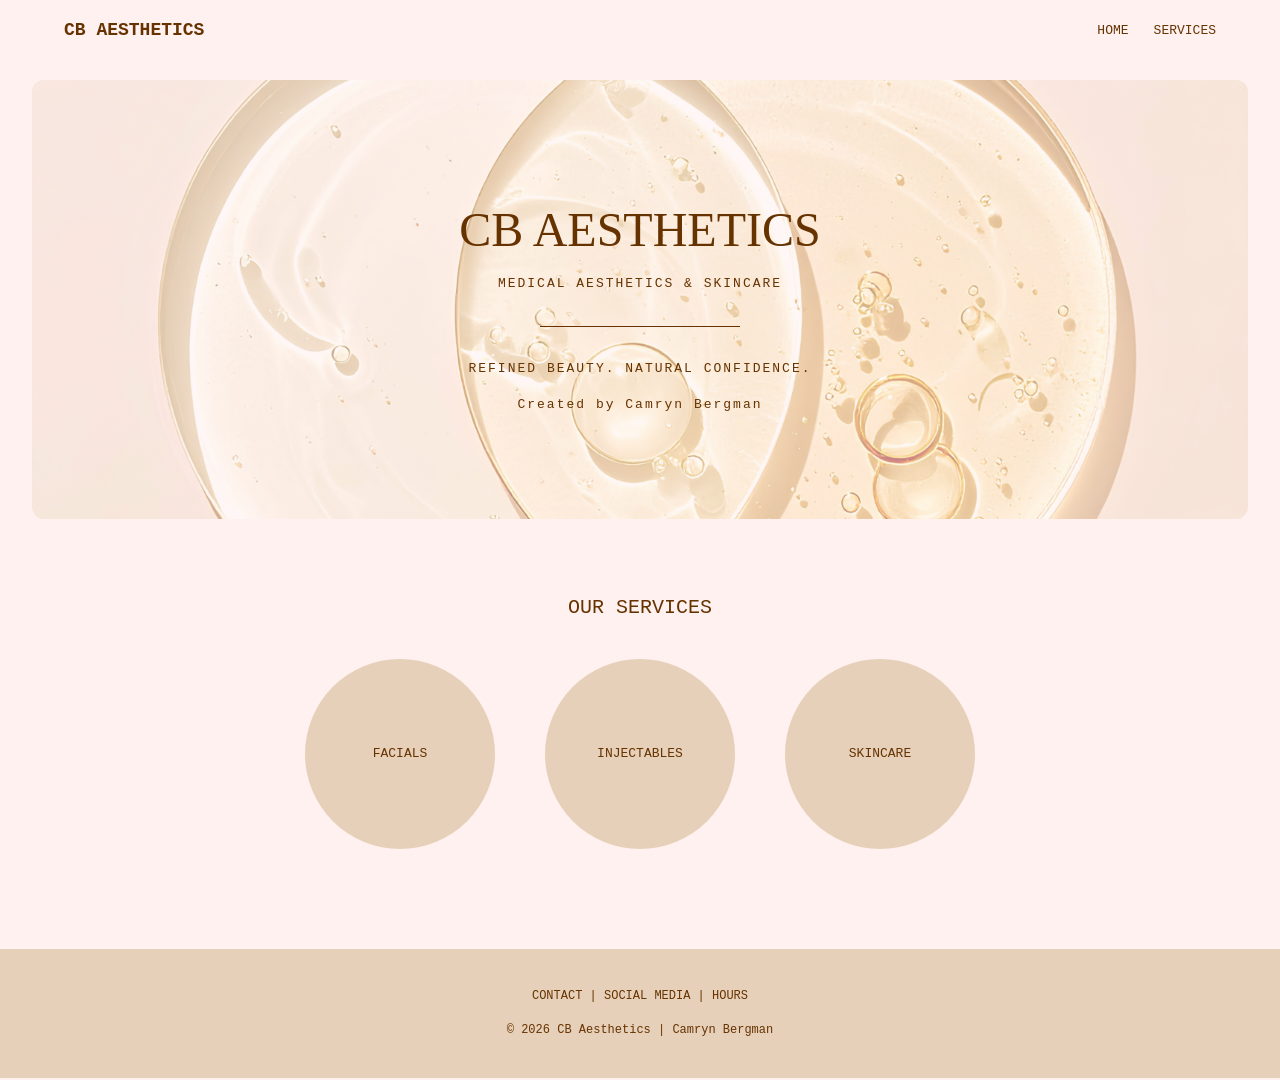
<file: index.html>
<!DOCTYPE html>
<html lang="en">
<head>
    <meta charset="UTF-8">
    <meta name="viewport" content="width=device-width, initial-scale=1.0">
    <title>Home | CB Aesthetics</title>
    <link rel="stylesheet" href="style.css">
</head>

<body>

    <header>
        <nav>
            <h2>CB AESTHETICS</h2>
            <ul>
                <li><a href="index.html">HOME</a></li>
                <li><a href="services.html">SERVICES</a></li>
            </ul>
        </nav>

        <div class="hero">
            <h1>CB AESTHETICS</h1>
            <p>MEDICAL AESTHETICS &amp; SKINCARE</p>
            <hr>
            <p>REFINED BEAUTY. NATURAL CONFIDENCE.</p>
            <p>Created by Camryn Bergman</p>
        </div>
    </header>

    <main>
        <section class="services-preview">
            <h2>OUR SERVICES</h2>

            <div class="service-container">
                <div class="service">
                    <h3>FACIALS</h3>
                </div>

                <div class="service">
                    <h3>INJECTABLES</h3>
                </div>

                <div class="service">
                    <h3>SKINCARE</h3>
                </div>
            </div>
        </section>
    </main>

    <footer>
        <p>CONTACT | SOCIAL MEDIA | HOURS</p>
        <p>&copy; 2026 CB Aesthetics | Camryn Bergman</p>
    </footer>

</body>
</html>
</file>
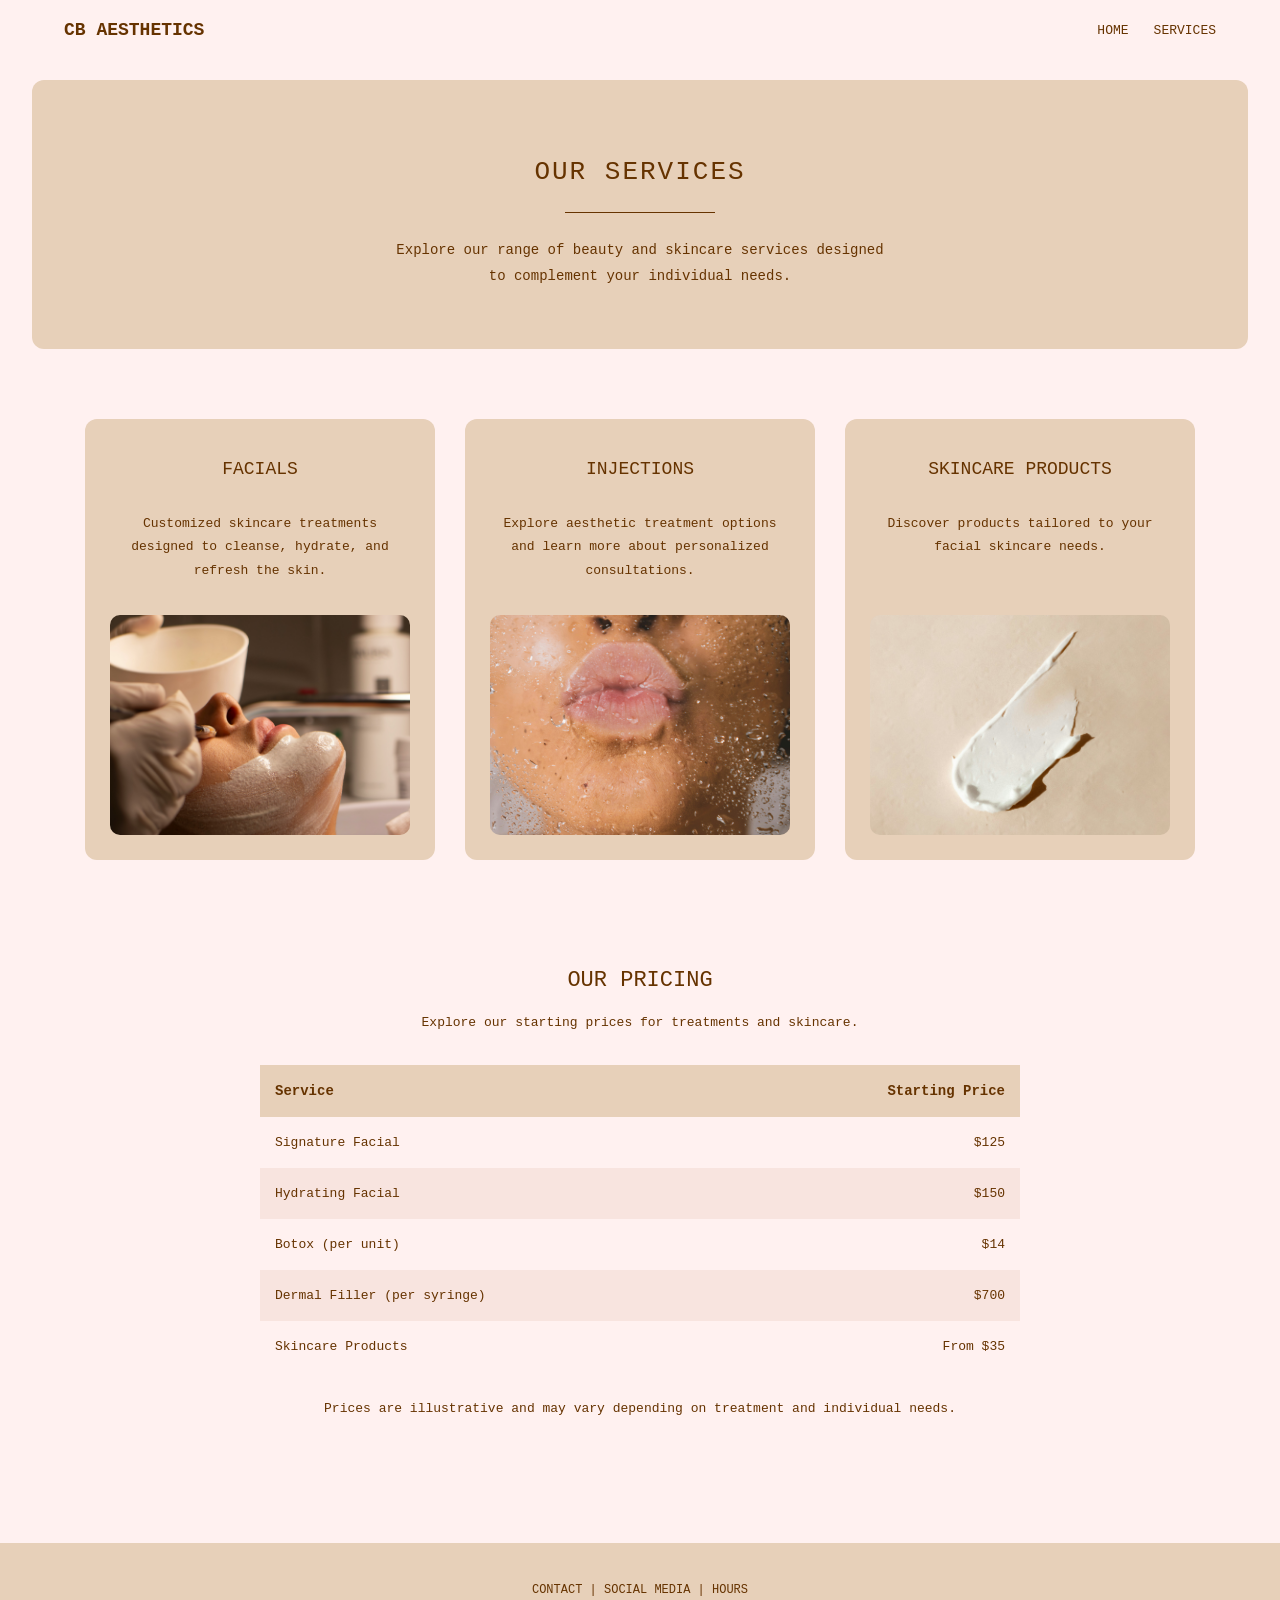
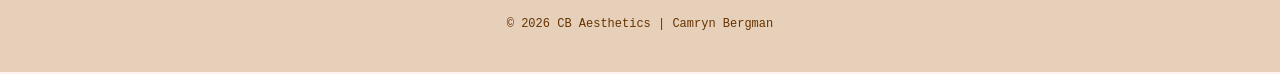
<file: services.html>
<!DOCTYPE html>
<html lang="en">
<head>
    <meta charset="UTF-8">
    <meta name="viewport" content="width=device-width, initial-scale=1.0">
    <title>Services | CB Aesthetics</title>
    <link rel="stylesheet" href="style.css">
</head>

<body>

    <header>
        <nav>
            <h2>CB AESTHETICS</h2>
            <ul>
                <li><a href="index.html">HOME</a></li>
                <li><a href="services.html">SERVICES</a></li>
            </ul>
        </nav>

        <div class="services-hero">
            <h1>OUR SERVICES</h1>
            <hr>
            <p>Explore our range of beauty and skincare
            services designed to complement your
            individual needs.</p>
        </div>
    </header>

    <main>

        <section class="services-page">

            <div class="services-grid">

                <article class="service-card">
                    <h2>FACIALS</h2>
                    <p>
                        Customized skincare treatments
                        designed to cleanse, hydrate,
                        and refresh the skin.
                    </p>
                    <img src="Images/facial.jpg"
                         alt="Relaxing facial skincare treatment">
                </article>

                <article class="service-card">
                    <h2>INJECTIONS</h2>
                    <p>
                        Explore aesthetic treatment
                        options and learn more about
                        personalized consultations.
                    </p>
                    <img src="Images/injections.jpg"
                         alt="Medical aesthetics treatment">
                </article>

                <article class="service-card">
                    <h2>SKINCARE PRODUCTS</h2>
                    <p>
                        Discover products tailored
                        to your facial skincare needs.
                    </p>
                    <img src="Images/skincare.jpg"
                         alt="Luxury skincare products">
                </article>

            </div>

        </section>

        <section class="pricing-section">
            <h2>OUR PRICING</h2>
            <p>Explore our starting prices for
               treatments and skincare.</p>

            <table class="pricing-table">
                <thead>
                    <tr>
                        <th>Service</th>
                        <th>Starting Price</th>
                    </tr>
                </thead>

                <tbody>
                    <tr>
                        <td>Signature Facial</td>
                        <td>$125</td>
                    </tr>
                    <tr>
                        <td>Hydrating Facial</td>
                        <td>$150</td>
                    </tr>
                    <tr>
                        <td>Botox (per unit)</td>
                        <td>$14</td>
                    </tr>
                    <tr>
                        <td>Dermal Filler (per syringe)</td>
                        <td>$700</td>
                    </tr>
                    <tr>
                        <td>Skincare Products</td>
                        <td>From $35</td>
                    </tr>
                </tbody>
            </table>

            <p class="pricing-note">
                Prices are illustrative and may vary
                depending on treatment and individual needs.
            </p>
        </section>

    </main>

    <footer>
        <p>CONTACT | SOCIAL MEDIA | HOURS</p>
        <p>&copy; 2026 CB Aesthetics | Camryn Bergman</p>
    </footer>

</body>
</html>
</file>
<file: style.css>
/* CB Aesthetics Website Styles */

/* General Page Styling */
* {
    box-sizing: border-box;
}

body {
    margin: 0;
    padding: 0;
    background-color: #FFF1F0;
    color: #663300;
    font-family: "Lucida Console", monospace;
    text-align: center;
}

/* Navigation Menu */
nav {
    background-color: #FFF1F0;
    padding: 20px 5%;
    display: flex;
    justify-content: space-between;
    align-items: center;
    gap: 20px;
}

nav h2 {
    font-size: 18px;
    margin: 0;
}

nav ul {
    list-style-type: none;
    display: flex;
    gap: 25px;
    padding: 0;
    margin: 0;
}

nav a {
    text-decoration: none;
    color: #663300;
    font-size: 13px;
}

nav a:hover {
    color: #B58370;
}

/* Homepage Banner */
.hero {
    background-image:
    linear-gradient(
        rgba(255, 241, 240, 0.55),
        rgba(255, 241, 240, 0.55)
    ),
    url("Images/banner.jpg");

background-size: cover;
background-position: center;
background-repeat: no-repeat;
    padding: 90px 20px;
    margin: 20px auto;
    width: 95%;
    border-radius: 12px;
}

.hero h1 {
    font-family: Garamond, Georgia, serif;
    font-size: 48px;
    font-weight: normal;
    margin-bottom: 15px;
}

.hero p {
    font-size: 13px;
    letter-spacing: 2px;
    line-height: 1.8;
}

.hero hr {
    width: 200px;
    border: none;
    border-top: 1px solid #663300;
    margin: 30px auto;
}

/* Services Section */
.services-preview {
    padding: 40px 20px 60px;
}

.services-preview h2 {
    font-size: 20px;
    font-weight: normal;
    margin-bottom: 40px;
}

.service-container {
    display: flex;
    justify-content: center;
    gap: 50px;
    flex-wrap: wrap;
}

.service {
    background-color: #E7D0B9;
    width: 190px;
    height: 190px;
    border-radius: 50%;
    display: flex;
    justify-content: center;
    align-items: center;
}

.service h3 {
    font-size: 13px;
    font-weight: normal;
}

/* Footer */
footer {
    background-color: #E7D0B9;
    padding: 25px;
    margin-top: 40px;
}

footer p {
    font-size: 12px;
    line-height: 1.8;
}

/* Responsive Layout for Phones */
@media (max-width: 768px) {

    nav {
        flex-direction: column;
        text-align: center;
    }

    nav ul {
        justify-content: center;
        flex-wrap: wrap;
        gap: 15px;
    }

    .hero {
        padding: 60px 15px;
    }

    .hero h1 {
        font-size: 34px;
    }

    .service-container {
        gap: 25px;
    }

    .service {
        width: 150px;
        height: 150px;
    }
}

/* SERVICES PAGE STYLING */

.services-hero {
    background-color: #E7D0B9;
    padding: 60px 20px;
    margin: 20px auto;
    width: 95%;
    border-radius: 12px;
}

.services-hero h1 {
    font-size: 26px;
    font-weight: normal;
    letter-spacing: 2px;
}

.services-hero hr {
    width: 150px;
    border: none;
    border-top: 1px solid #663300;
    margin: 25px auto;
}

.services-hero p {
    font-size: 14px;
    line-height: 1.8;
    max-width: 500px;
    margin: auto;
}

/* Service Categories */

.services-page {
    padding: 50px 5%;
}

.services-grid {
    display: flex;
    justify-content: center;
    align-items: stretch;
    flex-wrap: wrap;
    gap: 30px;
}

.service-card {
    background-color: #E7D0B9;
    border-radius: 12px;
    padding: 25px;
    flex: 1 1 250px;
    max-width: 350px;
    display: flex;
    flex-direction: column;
    align-items: center;
}

.service-card h2 {
    font-size: 18px;
    font-weight: normal;
    margin-bottom: 20px;
}

.service-card p {
    font-size: 13px;
    line-height: 1.8;
    flex-grow: 1;
}

.service-card img {
    width: 100%;
    height: 220px;
    object-fit: cover;
    border-radius: 10px;
    margin-top: 20px;
}

/* Pricing Section */

.pricing-section {
    padding: 40px 20px 70px;
    max-width: 800px;
    margin: auto;
}

.pricing-section h2 {
    font-size: 22px;
    font-weight: normal;
}

.pricing-section p {
    font-size: 13px;
    line-height: 1.8;
}

.pricing-table {
    width: 100%;
    border-collapse: collapse;
    margin-top: 30px;
    background-color: #FFF1F0;
    text-align: left;
}

.pricing-table th,
.pricing-table td {
    padding: 18px 15px;
    border: none;
}

.pricing-table th {
    background-color: #E7D0B9;
    font-size: 14px;
}

.pricing-table td {
    font-size: 13px;
}

.pricing-table tbody tr:nth-child(even) {
    background-color: #F8E4DF;
}

.pricing-table th:last-child,
.pricing-table td:last-child {
    text-align: right;
}

.pricing-note {
    font-size: 11px;
    margin-top: 25px;
}

/* Responsive Services Page */

@media (max-width: 768px) {

    .services-hero {
        padding: 45px 15px;
    }

    .services-grid {
        flex-direction: column;
        align-items: center;
    }

    .service-card {
        width: 100%;
        max-width: 400px;
        flex: none;
    }

    .pricing-table th,
    .pricing-table td {
        padding: 12px 8px;
        font-size: 12px;
    }
}
</file>
